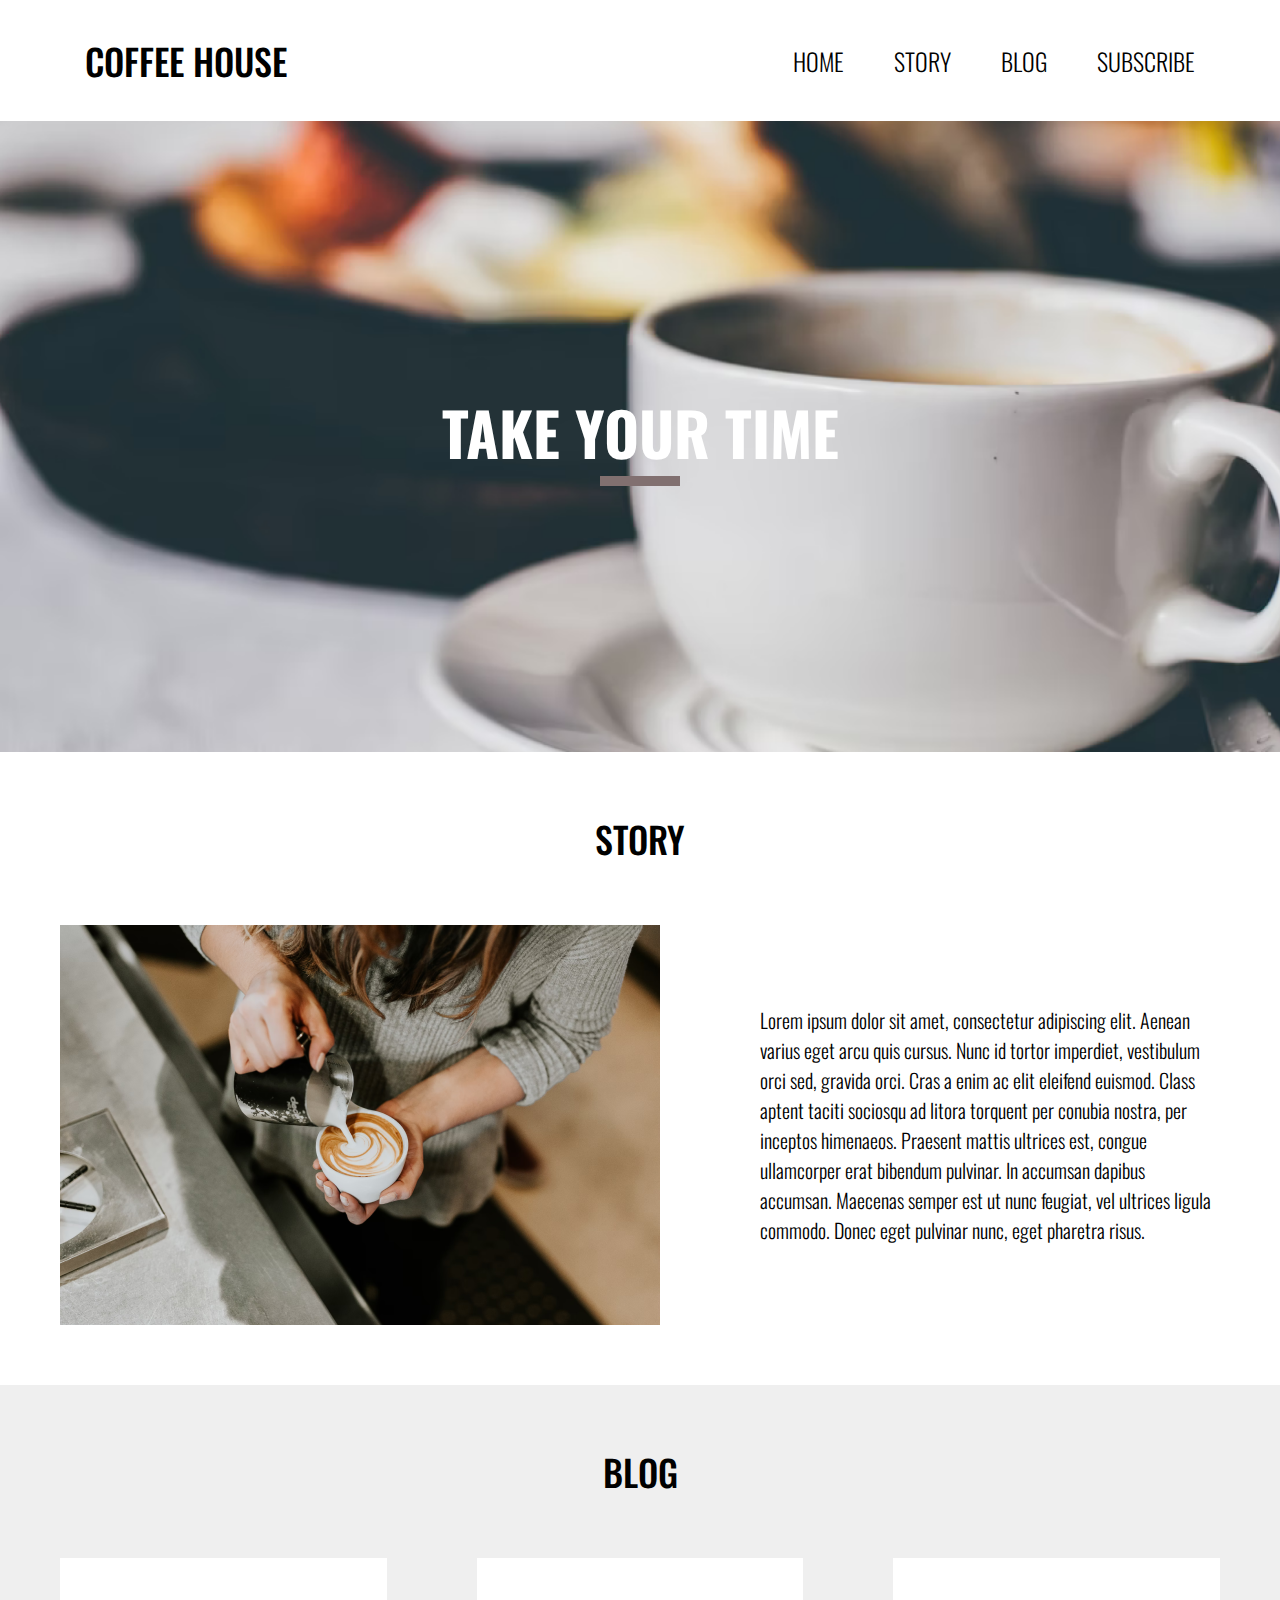
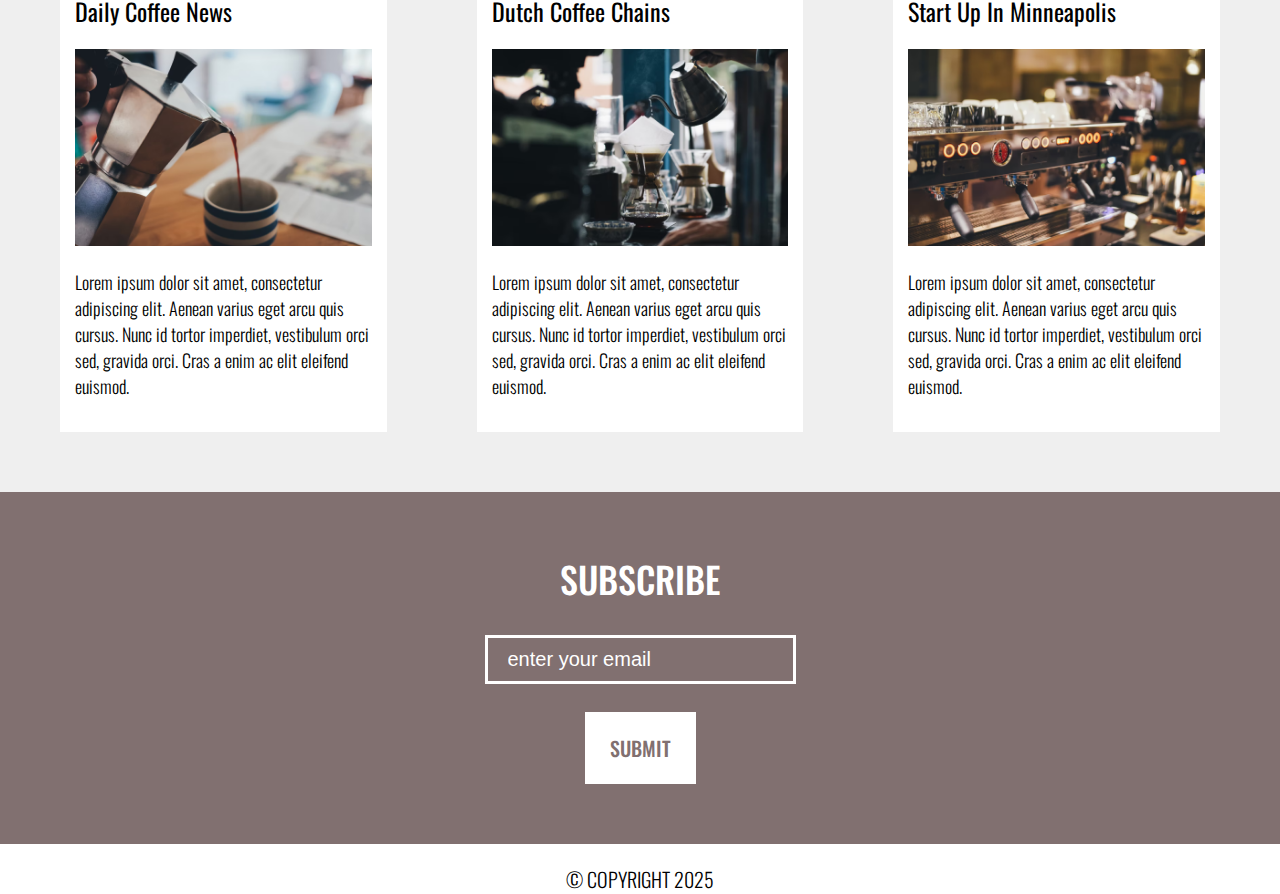
<file: index.html>
<!DOCTYPE html>
<html lang="en">
<head>
    <meta charset="UTF-8">
    <meta name="viewport" content="width=device-width, initial-scale=1.0">
    <title>Document</title>
    <link rel="stylesheet" href="style.css">
    <link rel="preconnect" href="https://fonts.googleapis.com">
    <link rel="preconnect" href="https://fonts.gstatic.com" crossorigin>
    <link href="https://fonts.googleapis.com/css2?family=Oswald:wght@200..700&family=Roboto:ital,wght@0,100..900;1,100..900&display=swap" rel="stylesheet">
</head>
<body>
    <header class="header">
        <a class="logo">COFFEE HOUSE</a>
        <nav class="navigation">
            <a>HOME</a>
            <a>STORY</a>
            <a>BLOG</a>
            <a>SUBSCRIBE</a>
        </nav>
    </header>
    
    <main>
        <div class="content">
            <p class="take_your_time">TAKE YOUR TIME</p>
            <p class="brown"></p>
        </div>
        <div class="story">
            <h2 class="title">STORY</h2>
            <section class="story_content">
                <img src="./assets/image 2.png" alt="" class="story_image"/>
                <p class="story_text">Lorem ipsum dolor sit amet, consectetur adipiscing elit. Aenean varius eget arcu quis cursus. Nunc id tortor imperdiet, vestibulum orci sed, gravida orci. Cras a enim ac elit eleifend euismod. Class aptent taciti sociosqu ad litora torquent per conubia nostra, per inceptos himenaeos. Praesent mattis ultrices est, congue ullamcorper erat bibendum pulvinar. In accumsan dapibus accumsan. Maecenas semper est ut nunc feugiat, vel ultrices ligula commodo. Donec eget pulvinar nunc, eget pharetra risus.</p>
            </section>
        </div>
        <div class="blog">
            <h2 class="title">BLOG</h2>
            <div class="blocks">
                <section class="card">
                    <h2 class="card_title">Daily Coffee News</h2>
                    <img src="./assets/image 3.png" alt="" class="card_img"/>
                    <p class="card_text">Lorem ipsum dolor sit amet, consectetur adipiscing elit. Aenean varius eget arcu quis cursus. Nunc id tortor imperdiet, vestibulum orci sed, gravida orci. Cras a enim ac elit eleifend euismod.</p>
                </section>
                <section class="card">
                    <h2 class="card_title">Dutch Coffee Chains</h2>
                    <img src="./assets/image 4.png" alt="" class="card_img"/>
                    <p class="card_text">Lorem ipsum dolor sit amet, consectetur adipiscing elit. Aenean varius eget arcu quis cursus. Nunc id tortor imperdiet, vestibulum orci sed, gravida orci. Cras a enim ac elit eleifend euismod.</p>
                </section>
                <section class="card">
                    <h2 class="card_title">Start Up In Minneapolis</h2>
                    <img src="./assets/image 5.png" alt="" class="card_img"/>
                    <p class="card_text">Lorem ipsum dolor sit amet, consectetur adipiscing elit. Aenean varius eget arcu quis cursus. Nunc id tortor imperdiet, vestibulum orci sed, gravida orci. Cras a enim ac elit eleifend euismod.</p>
                </section>
            </div>
        </div>
        <div class="contact">
            <form>
            <h2 class="contact_title">SUBSCRIBE</h2>
            <input class="button", placeholder="enter your email">
            </input>
            <button class="button2", type="submit">
                <p>SUBMIT</p>
            </button>
            </form>
        </div>

        <footer class="footer">
            <p>© COPYRIGHT 2025</p>
        </footer>
    </main>
</body>
</html>
</file>
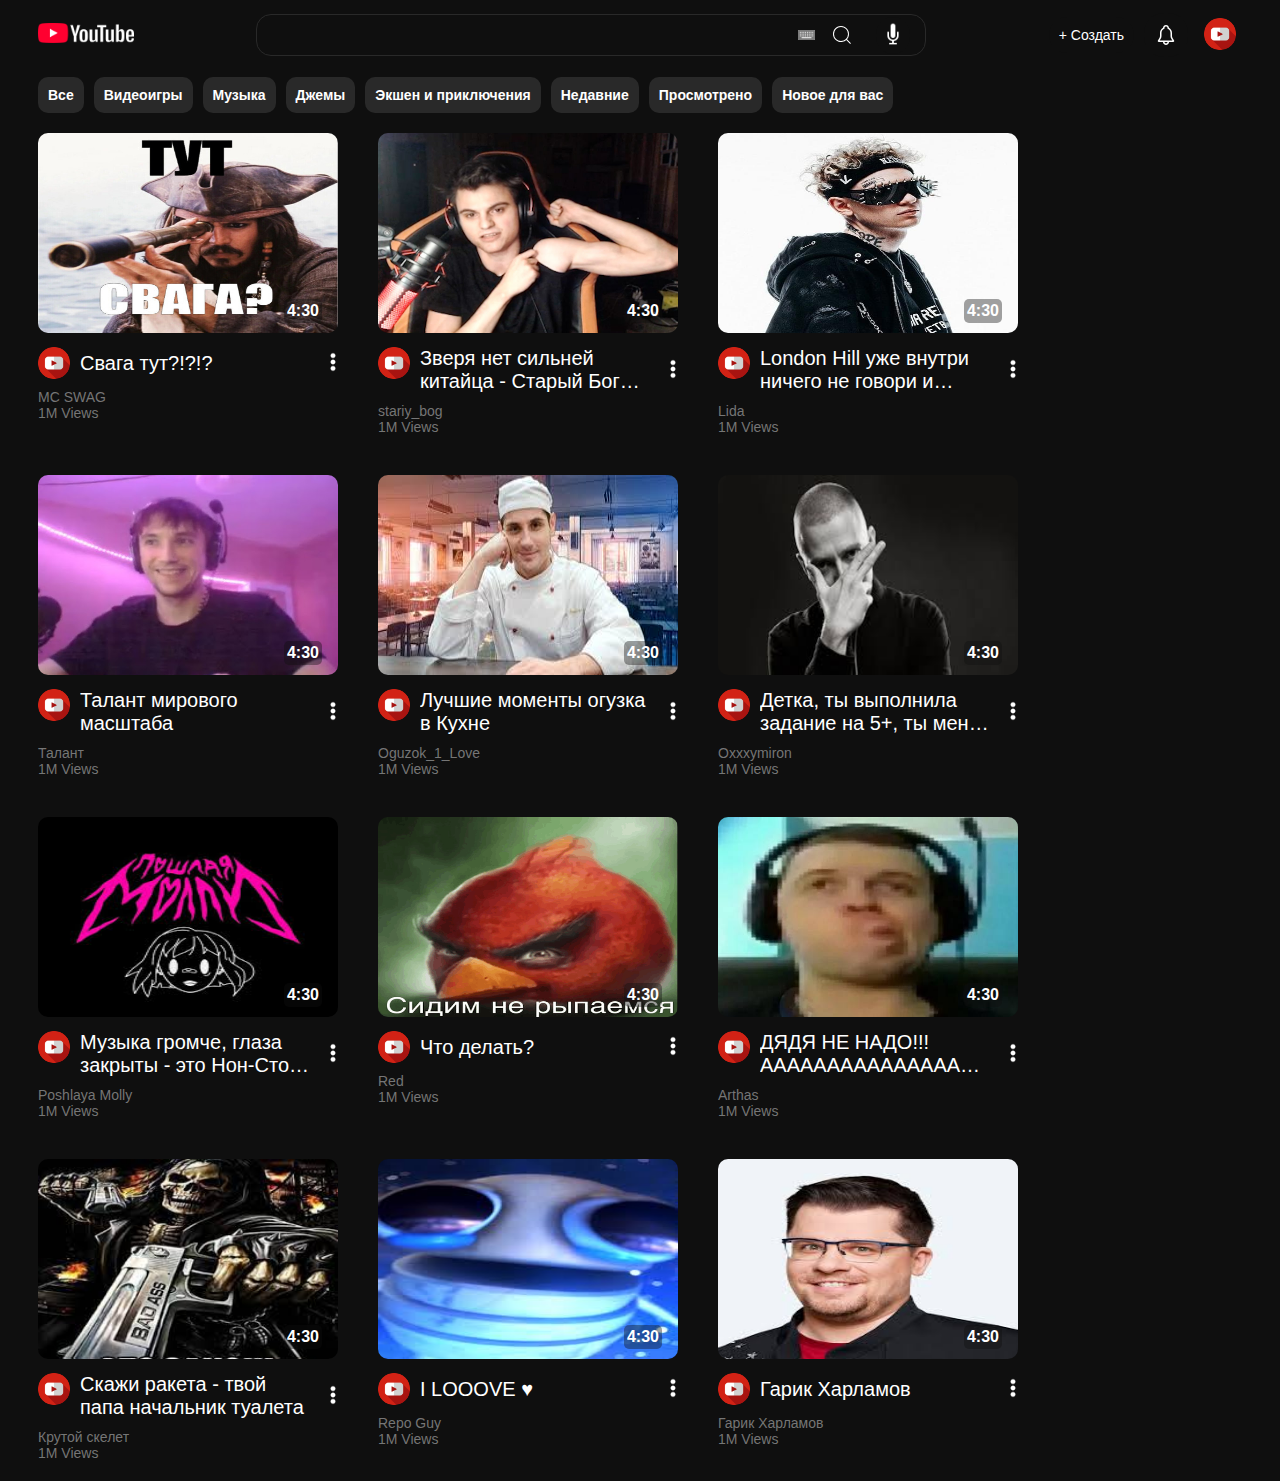
<file: youtube/index.html>
<!DOCTYPE html>
<html lang="en">
<head>
    <meta charset="UTF-8">
    <meta name="viewport" content="width=device-width, initial-scale=1.0">
    <link rel="stylesheet" href="style.css">
    <title>YouTube</title>
</head>
<body>
    <header>
        <nav class="__header-wrapper">
            <a href="https://www.youtube.com"><img class="__logo" src="./assets/YouTube_2024_(white_text).svg.png" alt=""></a>
            <div class="__input">
                <input type="text" class="__searchbar">
                <div class="__input-btns">
                    <img class="__keyboard" tia_field_name="search_query" tia_disable_swap="true" tia_property="youtube" src="./assets/tia.png" alt="">
                    <svg xmlns="http://www.w3.org/2000/svg" fill="currentColor" aria-hidden="true"><path clip-rule="evenodd" d="M16.296 16.996a8 8 0 11.707-.708l3.909 3.91-.707.707-3.909-3.909zM18 11a7 7 0 00-14 0 7 7 0 1014 0z" fill-rule="evenodd"></path></svg>
                </div>
                <button class="__mic-btn">
                    <img src="./assets/icons8-microphone-30.png" style="height: 24px">
                </button>        
            </div>  
            <div class="__rightbuttons">
                <button class="__createbtn">+ Создать</button>
                <button class="__createbtn">
                    <svg class="__bell" xmlns="http://www.w3.org/2000/svg" fill="currentColor" focusable="false" aria-hidden="true"><path clip-rule="evenodd" d="m13.497 4.898.053.8.694.4C15.596 6.878 16.5 8.334 16.5 10v2.892c0 .997.27 1.975.784 2.83L18.35 17.5H5.649l1.067-1.778c.513-.855.784-1.833.784-2.83V10c0-1.666.904-3.122 2.256-3.902l.694-.4.053-.8c.052-.78.703-1.398 1.497-1.398.794 0 1.445.618 1.497 1.398ZM6 10c0-2.224 1.21-4.165 3.007-5.201C9.11 3.236 10.41 2 12 2c1.59 0 2.89 1.236 2.993 2.799C16.79 5.835 18 7.776 18 10v2.892c0 .725.197 1.436.57 2.058l1.521 2.535c.4.667-.08 1.515-.857 1.515H15c0 .796-.316 1.559-.879 2.121-.562.563-1.325.879-2.121.879s-1.559-.316-2.121-.879C9.316 20.56 9 19.796 9 19H4.766c-.777 0-1.257-.848-.857-1.515L5.43 14.95c.373-.622.57-1.333.57-2.058V10Zm4.5 9c0 .398.158.78.44 1.06.28.282.662.44 1.06.44s.78-.158 1.06-.44c.282-.28.44-.662.44-1.06h-3Z" fill-rule="evenodd"></path></svg>
                </button>
                <button class="__channel">
                    <img class="__photo" id="img" draggable="false" class="style-scope yt-img-shadow" alt="Фото профиля" height="32" width="32" src="./assets/youtube-svgrepo-com.png">
                </button>
            </div>
        </nav>
    </header>
    
    <div class="main-topbuttons">
        <button class="__button">Все</button>
        <button class="__button">Видеоигры</button>
        <button class="__button">Музыка</button>
        <button class="__button">Джемы</button>
        <button class="__button">Экшен и приключения</button>
        <button class="__button">Недавние</button>
        <button class="__button">Просмотрено</button>
        <button class="__button">Новое для вас</button>
    </div>

    <main>
        <div class="main-videos-wrapper">
            <a href="https://www.youtube.com/shorts/WeNdaNIMJvA"><section class="__box">
                <div class="__box-img">
                    <img class="__background-img" src="./assets/Svaga.png">
                    <p class="__box-img-text">4:30</p>
                </div>
                <div class="__title">
                    <img class="__photo" id="img" draggable="false" class="style-scope yt-img-shadow" alt="" height="32" width="32" src="./assets/youtube-svgrepo-com.png">
                    <p class="__text">Свага тут?!?!?</p>
                    <button class="__btn"><img class="__threedots" src="./assets/icons8-three-dots-50.png"></button>
                </div>
                <div class="__smalltext">
                    <p class="__channelname">MC SWAG</p>
                    <p class="__views-date">1M Views</p>
                </div>
            </section></a>
            
            <a href="https://www.youtube.com/watch?v=UQuByw0TEFg"><section class="__box">
                <div class="__box-img">
                    <img class="__background-img" src="./assets/stariy-bob.png">
                    <p class="__box-img-text">4:30</p>
                </div>
                <div class="__title">
                    <img class="__photo" id="img" draggable="false" class="style-scope yt-img-shadow" alt="" height="32" width="32" src="./assets/youtube-svgrepo-com.png">
                    <p class="__text">Зверя нет сильней китайца - Старый Бог соси нам яйца</p>
                    <button class="__btn"><img class="__threedots" src="./assets/icons8-three-dots-50.png"></button>
                </div>
                <div class="__smalltext">
                    <p class="__channelname">stariy_bog</p>
                    <p class="__views-date">1M Views</p>
                </div>
            </section></a>

            <a href="https://www.youtube.com/watch?v=X_Y0kHXjBsQ"><section class="__box">
                <div class="__box-img">
                    <img class="__background-img" src="./assets/lida.png">
                    <p class="__box-img-text">4:30</p>
                </div>
                <div class="__title">
                    <img class="__photo" id="img" draggable="false" class="style-scope yt-img-shadow" alt="" height="32" width="32" src="./assets/youtube-svgrepo-com.png">
                    <p class="__text">London Hill уже внутри ничего не говори и танцуй под Евробит</p>
                    <button class="__btn"><img class="__threedots" src="./assets/icons8-three-dots-50.png"></button>
                </div>
                <div class="__smalltext">
                    <p class="__channelname">Lida</p>
                    <p class="__views-date">1M Views</p>
                </div>
            </section></a>

            <a href="https://www.youtube.com/watch?v=aZWWlqDy8nE"><section class="__box">
                <div class="__box-img">
                    <img class="__background-img" src="./assets/serega-pirat.png">
                    <p class="__box-img-text">4:30</p>
                </div>
                <div class="__title">
                    <img class="__photo" id="img" draggable="false" class="style-scope yt-img-shadow" alt="" height="32" width="32" src="./assets/youtube-svgrepo-com.png">
                    <p class="__text">Талант мирового масштаба</p>
                    <button class="__btn"><img class="__threedots" src="./assets/icons8-three-dots-50.png"></button>
                </div>
                <div class="__smalltext">
                    <p class="__channelname">Талант</p>
                    <p class="__views-date">1M Views</p>
                </div>
            </section></a>

            <a href="https://youtu.be/jMoZrUNttiQ?si=A7c1FHrRAFxgkmcC"><section class="__box">
                <div class="__box-img">
                    <img class="__background-img" src="./assets/oguzok.png">
                    <p class="__box-img-text">4:30</p>
                </div>
                <div class="__title">
                    <img class="__photo" id="img" draggable="false" class="style-scope yt-img-shadow" alt="" height="32" width="32" src="./assets/youtube-svgrepo-com.png">
                    <p class="__text">Лучшие моменты огузка в Кухне</p>
                    <button class="__btn"><img class="__threedots" src="./assets/icons8-three-dots-50.png"></button>
                </div>
                <div class="__smalltext">
                    <p class="__channelname">Oguzok_1_Love</p>
                    <p class="__views-date">1M Views</p>
                </div>
            </section></a>

            <a href="https://www.youtube.com/watch?v=CejNFLVMI5c"><section class="__box">
                <div class="__box-img">
                    <img class="__background-img" src="./assets/oxxy.png">
                    <p class="__box-img-text">4:30</p>
                </div>
                <div class="__title">
                    <img class="__photo" id="img" draggable="false" class="style-scope yt-img-shadow" alt="" height="32" width="32" src="./assets/youtube-svgrepo-com.png">
                    <p class="__text">Детка, ты выполнила задание на 5+, ты меня зажгла</p>
                    <button class="__btn"><img class="__threedots" src="./assets/icons8-three-dots-50.png"></button>
                </div>
                <div class="__smalltext">
                    <p class="__channelname">Oxxxymiron</p>
                    <p class="__views-date">1M Views</p>
                </div>
            </section></a>

            <a href="https://youtu.be/QkNnWHIjHOM?si=AClCn94ts5sN_E2r"><section class="__box">
                <div class="__box-img">
                    <img class="__background-img" src="./assets/molly.png">
                    <p class="__box-img-text">4:30</p>
                </div>
                <div class="__title">
                    <img class="__photo" id="img" draggable="false" class="style-scope yt-img-shadow" alt="" height="32" width="32" src="./assets/youtube-svgrepo-com.png">
                    <p class="__text">Музыка громче, глаза закрыты - это Нон-Стоп, ночью открытий</p>
                    <button class="__btn"><img class="__threedots" src="./assets/icons8-three-dots-50.png"></button>
                </div>
                <div class="__smalltext">
                    <p class="__channelname">Poshlaya Molly</p>
                    <p class="__views-date">1M Views</p>
                </div>
            </section></a>

            <a href="https://www.youtube.com/watch?v=nIybPdsMW0c"><section class="__box">
                <div class="__box-img">
                    <img class="__background-img" src="./assets/сидим-не-рыпаемся.png">
                    <p class="__box-img-text">4:30</p>
                </div>
                <div class="__title">
                    <img class="__photo" id="img" draggable="false" class="style-scope yt-img-shadow" alt="" height="32" width="32" src="./assets/youtube-svgrepo-com.png">
                    <p class="__text">Что делать?</p>
                    <button class="__btn"><img class="__threedots" src="./assets/icons8-three-dots-50.png"></button>
                </div>
                <div class="__smalltext">
                    <p class="__channelname">Red</p>
                    <p class="__views-date">1M Views</p>
                </div>
            </section></a>

            <a href="https://www.youtube.com/watch?v=EtlVwa-vBm0"><section class="__box">
                <div class="__box-img">
                    <img class="__background-img" src="./assets/papich.png">
                    <p class="__box-img-text">4:30</p>
                </div>
                <div class="__title">
                    <img class="__photo" id="img" draggable="false" class="style-scope yt-img-shadow" alt="" height="32" width="32" src="./assets/youtube-svgrepo-com.png">
                    <p class="__text">ДЯДЯ НЕ НАДО!!! АААААААААААААААААААААААААА</p>
                    <button class="__btn"><img class="__threedots" src="./assets/icons8-three-dots-50.png"></button>
                </div>
                <div class="__smalltext">
                    <p class="__channelname">Arthas</p>
                    <p class="__views-date">1M Views</p>
                </div>
            </section></a>

            <a href="https://www.youtube.com/watch?v=iO_DQ-ePyeM"><section class="__box">
                <div class="__box-img">
                    <img class="__background-img" src="./assets/skelet.png">
                    <p class="__box-img-text">4:30</p>
                </div>
                <div class="__title">
                    <img class="__photo" id="img" draggable="false" class="style-scope yt-img-shadow" alt="" height="32" width="32" src="./assets/youtube-svgrepo-com.png">
                    <p class="__text">Скажи ракета - твой папа начальник туалета</p>
                    <button class="__btn"><img class="__threedots" src="./assets/icons8-three-dots-50.png"></button>
                </div>
                <div class="__smalltext">
                    <p class="__channelname">Крутой скелет</p>
                    <p class="__views-date">1M Views</p>
                </div>
            </section></a>

            <a href="https://www.youtube.com/shorts/k4GvelPyw1M"><section class="__box">
                <div class="__box-img">
                    <img class="__background-img" src="./assets/repo.png">
                    <p class="__box-img-text">4:30</p>
                </div>
                <div class="__title">
                    <img class="__photo" id="img" draggable="false" class="style-scope yt-img-shadow" alt="" height="32" width="32" src="./assets/youtube-svgrepo-com.png">
                    <p class="__text">I LOOOVE ♥</p>
                    <button class="__btn"><img class="__threedots" src="./assets/icons8-three-dots-50.png"></button>
                </div>
                <div class="__smalltext">
                    <p class="__channelname">Repo Guy</p>
                    <p class="__views-date">1M Views</p>
                </div>
            </section></a>

            <a href="https://www.youtube.com/watch?v=CvtgFOA4AXA"><section class="__box">
                <div class="__box-img">
                    <img class="__background-img" src="./assets/garik.png">
                    <p class="__box-img-text">4:30</p>
                </div>
                <div class="__title">
                    <img class="__photo" id="img" draggable="false" class="style-scope yt-img-shadow" alt="" height="32" width="32" src="./assets/youtube-svgrepo-com.png">
                    <p class="__text">Гарик Харламов</p>
                    <button class="__btn"><img class="__threedots" src="./assets/icons8-three-dots-50.png"></button>
                </div>
                <div class="__smalltext">
                    <p class="__channelname">Гарик Харламов</p>
                    <p class="__views-date">1M Views</p>
                </div>
            </section></a>
        </div>
    </main>
</body>
</html>
</file>
<file: style.css>
body {
    margin: 0;
    height: 100vh;
    font-family: "Oswald", sans-serif;
}

.header {
    padding: 5px;
    box-sizing: border-box;
    display: flex;
    justify-content: space-between;
}

.logo {
    font-size: 36px;
    font-weight: 500;
    margin: 29px 80px;
}

.navigation {
    font-size: 24px;
    font-weight: 300;
    margin: auto 0;
    display: flex;
    gap: 50px;
    padding: 0 80px;
}

main {
    height: 100%;
}

.content {
    display: flex;
    flex-direction: column;
    justify-content: center;
    background-image: url('./assets/image 1.png');
    background-repeat: no-repeat;
    background-size: cover;
    padding: 266px 0;
}

.take_your_time {
    width: 100%;
    color: #FFFFFF;
    font-size: 60px;
    font-weight: 700;
    text-align: center;
    margin: 0;
}

.brown {
    height: 10px;
    width: 80px;
    background-color: #817070;
    margin: 0 auto;
}

.story {
    padding: 60px;
}

.title {
    text-align: center;
    font-size: 36px;
    font-weight: 500;
    margin-bottom: 60px;
    margin-top: 0;
}

.story_content {
    display: flex;
    justify-content: space-between;
    gap: 100px;
    box-sizing: border-box;
}

.story_text {
    font-size: 20px;
    font-weight: 300;
    align-content: center;
}

.blog {
    background-color: #EFEFEF;
    padding: 60px;
}

.blocks {
    display: flex;
    justify-content: center;
    gap: 90px;
}

.card {
    background-color: #FFFFFF;
    width: 365px;
    box-sizing: border-box;
    padding: 15px;
}

.card_title {
    font-size: 24px;
    font-weight: 400;
}

.card_img {
    width: 100%;
}

.card_text {
    font-size: 18px;
    font-weight: 300;
    text-align: left;
}

.contact {
    background-color: #817070;
    padding: 60px;
    color: #FFFFFF;
}


.contact_title {
    text-align: center;
    font-size: 36px;
    font-weight: 500;
    margin-top: 0;
}

.button {
    display: flex;
    justify-content: center;
    margin: 0 auto;
    border: 3px solid #FFFFFF;
    font-size: 20px;
    font-weight: 300;
    margin-bottom: 28px;
    background-color: #817070;
    color: #FFFFFF;
    padding: 10px 20px;
    text-align: center;
}

.button::placeholder {
    color: #FFFFFF;
    width: fit-content;
    text-align: center;
}

.button2 {
    background-color: #FFFFFF;
    width: fit-content;
    display: flex;
    justify-content: center;
    border: none;
    margin: 0 auto;
    font-size: 20px;
    font-weight: 500;
    font-family: "Oswald", sans-serif;
    padding: 1px 25px;
    color: #817070;
    transition: background-color 0.3s ease-in-out, color 0.3s ease-in-out;
}

.button2:hover{
    background-color: #817070;
    color: #FFFFFF;
}

.button2::before{
    position: absolute;
}

.button2:active{
    color: red;
}

.footer {
    font-size: 20px;
    font-weight: 300;
    text-align: center;
    margin: 14px;
}

@media screen and (max-width: 1200px) {
    .blocks {
        flex-direction: column;
        align-items: center;
        gap: 45px;
    }

    .story_content {
        flex-direction: column;
        align-items: center;
        gap: 45px;
    }

    .header {
        flex-direction: column;
        align-items: center;
    }

    .navigation {
        display: flex;
        flex-direction: column;
        text-align: center;
        margin-bottom: 15px;
    }
    .navigation a{
        margin-right: 0;
    }

    .story_image {
        width: 125%;
    }
}
</file>
<file: youtube/style.css>
body {
  font-family: "Roboto", sans-serif;
  height: 100vh;
  background-color: #0f0f0f;
  padding: 5px 30px;
  color: white;
  display: flex;
  flex-direction: column;
  gap: 20px;
}
body svg {
  height: 24px;
  width: 24px;
  color: white;
}
body a {
  text-decoration: none;
  color: white;
}
body .__header-wrapper {
  display: flex;
  justify-content: space-between;
  flex-wrap: wrap;
  align-items: center;
  box-sizing: border-box;
}
body .__header-wrapper .__logo {
  width: 96px;
  height: 20px;
}
body .__header-wrapper .__logo:hover {
  cursor: pointer;
}
body .__header-wrapper .__input {
  display: flex;
  justify-content: center;
  align-items: center;
  gap: 20px;
  height: 30px;
  border: 1px solid rgb(41, 41, 41);
  padding: 5px 15px;
  border-radius: 15px;
}
body .__header-wrapper .__input .__searchbar {
  background-color: #0f0f0f;
  border: none;
  width: 500px;
  color: white;
}
body .__header-wrapper .__input .__searchbar:focus {
  outline: none;
}
body .__header-wrapper .__input .__input-btns {
  height: 24px;
  width: 60px;
  display: flex;
  justify-content: center;
  align-items: center;
  gap: 15px;
}
body .__header-wrapper .__input .__input-btns .__keyboard {
  height: 10px;
  width: auto;
}
body .__header-wrapper .__input .__mic-btn {
  background-color: #0f0f0f;
  border: none;
  padding: 5px;
  border-radius: 20px;
  transition: ease-in-out 0.2s;
}
body .__header-wrapper .__input .__mic-btn:hover {
  background-color: rgb(79, 79, 79);
  cursor: pointer;
}
body .__header-wrapper .__rightbuttons {
  display: flex;
  gap: 10px;
  align-items: center;
}
body .__header-wrapper .__rightbuttons .__createbtn {
  background-color: #0f0f0f;
  border: none;
  border-radius: 20px;
  color: white;
  padding: 10px;
  font-size: 14px;
  display: flex;
  align-items: center;
  transition: ease-in-out 0.2s;
}
body .__header-wrapper .__rightbuttons .__createbtn:hover {
  background-color: rgb(79, 79, 79);
  cursor: pointer;
}
body .__header-wrapper .__rightbuttons .__channel {
  background-color: #0f0f0f;
  border: none;
}
body .__header-wrapper .__rightbuttons .__channel:hover {
  cursor: pointer;
}
body .__header-wrapper .__rightbuttons .__channel .__photo {
  border-radius: 15px;
}
body .main-topbuttons {
  display: flex;
  flex-wrap: wrap;
  gap: 10px;
}
body .main-topbuttons .__button {
  background-color: rgb(41, 41, 41);
  border: none;
  border-radius: 10px;
  padding: 10px;
  font-size: 14px;
  font-weight: 700;
  color: white;
  transition: ease-in-out 0.2s;
}
body .main-topbuttons .__button:hover {
  background-color: rgb(79, 79, 79);
  cursor: pointer;
}
body .main-videos-wrapper {
  display: flex;
  flex-wrap: wrap;
  gap: 40px;
  padding-bottom: 20px;
}
body .main-videos-wrapper .__box {
  display: flex;
  flex-direction: column;
  gap: 10px;
  width: 300px;
  position: relative;
}
body .main-videos-wrapper .__box:hover {
  cursor: pointer;
}
body .main-videos-wrapper .__box .__box-img .__background-img {
  border-radius: 10px;
  height: 200px;
  width: 300px;
}
body .main-videos-wrapper .__box .__box-img .__box-img-text {
  position: absolute;
  top: 150px;
  right: 16px;
  background-color: rgba(15, 15, 15, 0.39);
  border-radius: 5px;
  padding: 3px;
  font-weight: 700;
}
body .main-videos-wrapper .__box .__title {
  display: grid;
  grid-template-columns: 32px 1fr 15px;
  -moz-column-gap: 10px;
       column-gap: 10px;
}
body .main-videos-wrapper .__box .__title .__photo {
  border-radius: 15px;
}
body .main-videos-wrapper .__box .__title .__text {
  color: white;
  font-size: 20px;
  margin: 0;
  align-self: center;
  overflow: hidden;
  text-overflow: ellipsis;
  display: -webkit-box;
  -webkit-box-orient: vertical;
  -webkit-line-clamp: 2;
  line-clamp: 2;
}
body .main-videos-wrapper .__box .__title .__btn {
  color: white;
  background-color: #0f0f0f;
  border: none;
  padding: 0;
}
body .main-videos-wrapper .__box .__title .__btn .__threedots {
  width: 20px;
}
body .main-videos-wrapper .__box .__title .__btn .__threedots:hover {
  cursor: pointer;
}
body .main-videos-wrapper .__box .__smalltext {
  display: flex;
  flex-direction: column;
  color: rgba(180, 180, 180, 0.633);
  font-size: 14px;
}
body .main-videos-wrapper .__box .__smalltext .__channelname {
  color: rgba(180, 180, 180, 0.633);
  font-size: 14px;
  margin: 0;
  width: -moz-fit-content;
  width: fit-content;
}
body .main-videos-wrapper .__box .__smalltext .__channelname:hover {
  color: white;
}
body .main-videos-wrapper .__box .__smalltext .__views-date {
  color: rgba(180, 180, 180, 0.633);
  font-size: 14px;
  margin: 0;
}

@media screen and (max-width: 1032px) {
  .__header-wrapper {
    gap: 10px;
  }
  .__input {
    width: 280px;
  }
  .__searchbar {
    width: 50px;
  }
}/*# sourceMappingURL=style.css.map */
</file>
